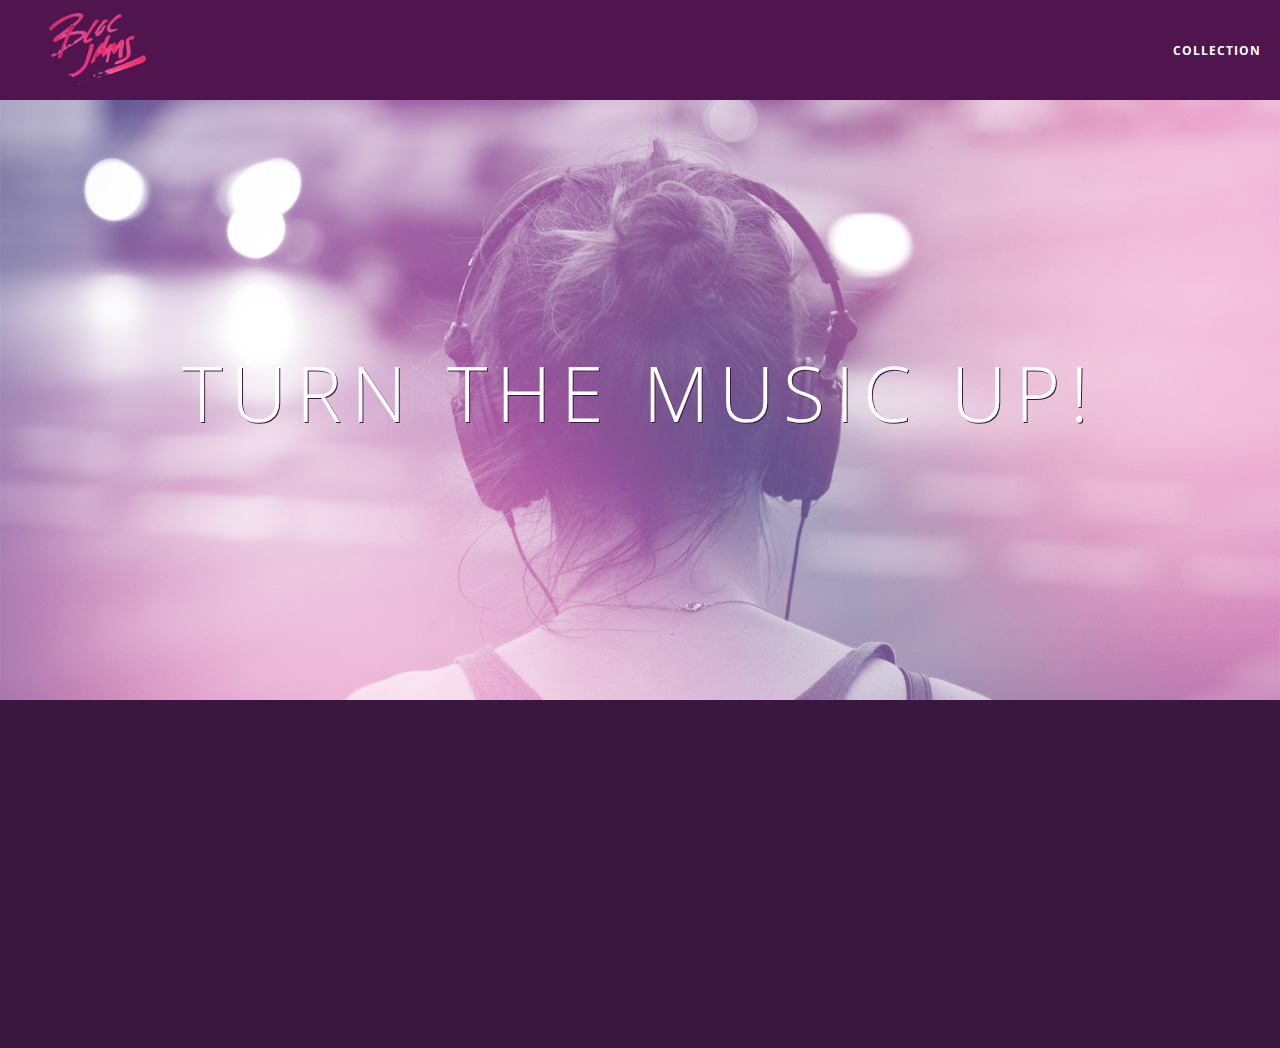
<file: index.html>
<!DOCTYPE html>
 <html>
     <head>
         <title>Bloc Jams</title>
         <meta name="viewport" content="width=device-width, initial-scale=1">
         <link rel="stylesheet" type="text/css" href="http://fonts.googleapis.com/css?family=Open+Sans:400,800,600,700,300">
         <link rel="stylesheet" type="text/css" href="http://code.ionicframework.com/ionicons/2.0.1/css/ionicons.min.css">
         <link rel="stylesheet" type="text/css" href="styles/normalize.css">
         <link rel="stylesheet" type="text/css" href="styles/main.css">
         <link rel="stylesheet" type="text/css" href="styles/landing.css">
     </head>
     <body class="landing">
         <nav class="navbar"> <!-- navigation bar -->
             <a href="index.html" class="logo">
                 <img src="assets/images/bloc_jams_logo.png" alt="bloc jams logo"> <!-- link to index.html through to logo -->
             </a>
             <div class="links-container">
                 <a href="collection.html" class="navbar-link">collection</a> <!-- link to collection through "collection" -->
             </div>
         </nav>
         <section class="hero-content"> <!-- hero content -->
             <h1 class="hero-title">Turn the music up!</h1>
         </section>
         <section class="selling-points container clearfix"> <!-- selling points -->
             <div class="point column third">
                 <span class="ion-music-note"></span>
                 <h5 class="point-title">Choose your music</h5>
                 <p class="point-description">The world is full of music; why should you have to listen to music that someone else chose?</p>
             </div>
             <div class="point column third">
                 <span class="ion-radio-waves"></span>
                 <h5 class="point-title">Unlimited, streaming, ad-free</h5>
                 <p class="point-description">No arbitrary limits. No distractions.</p>
             </div>
             <div class="point column third">
                 <span class="ion-iphone"></span>
                 <h5 class="point-title">Mobile enabled</h5>
                 <p class="point-description">Listen to your music on the go. This streaming service is available on all mobile platforms.</p>
             </div>
         </section>
         <script src="https://code.jquery.com/jquery-2.1.3.min.js"></script>
         <script src="scripts/landing.js"></script>
     </body>
 </html>
</file>
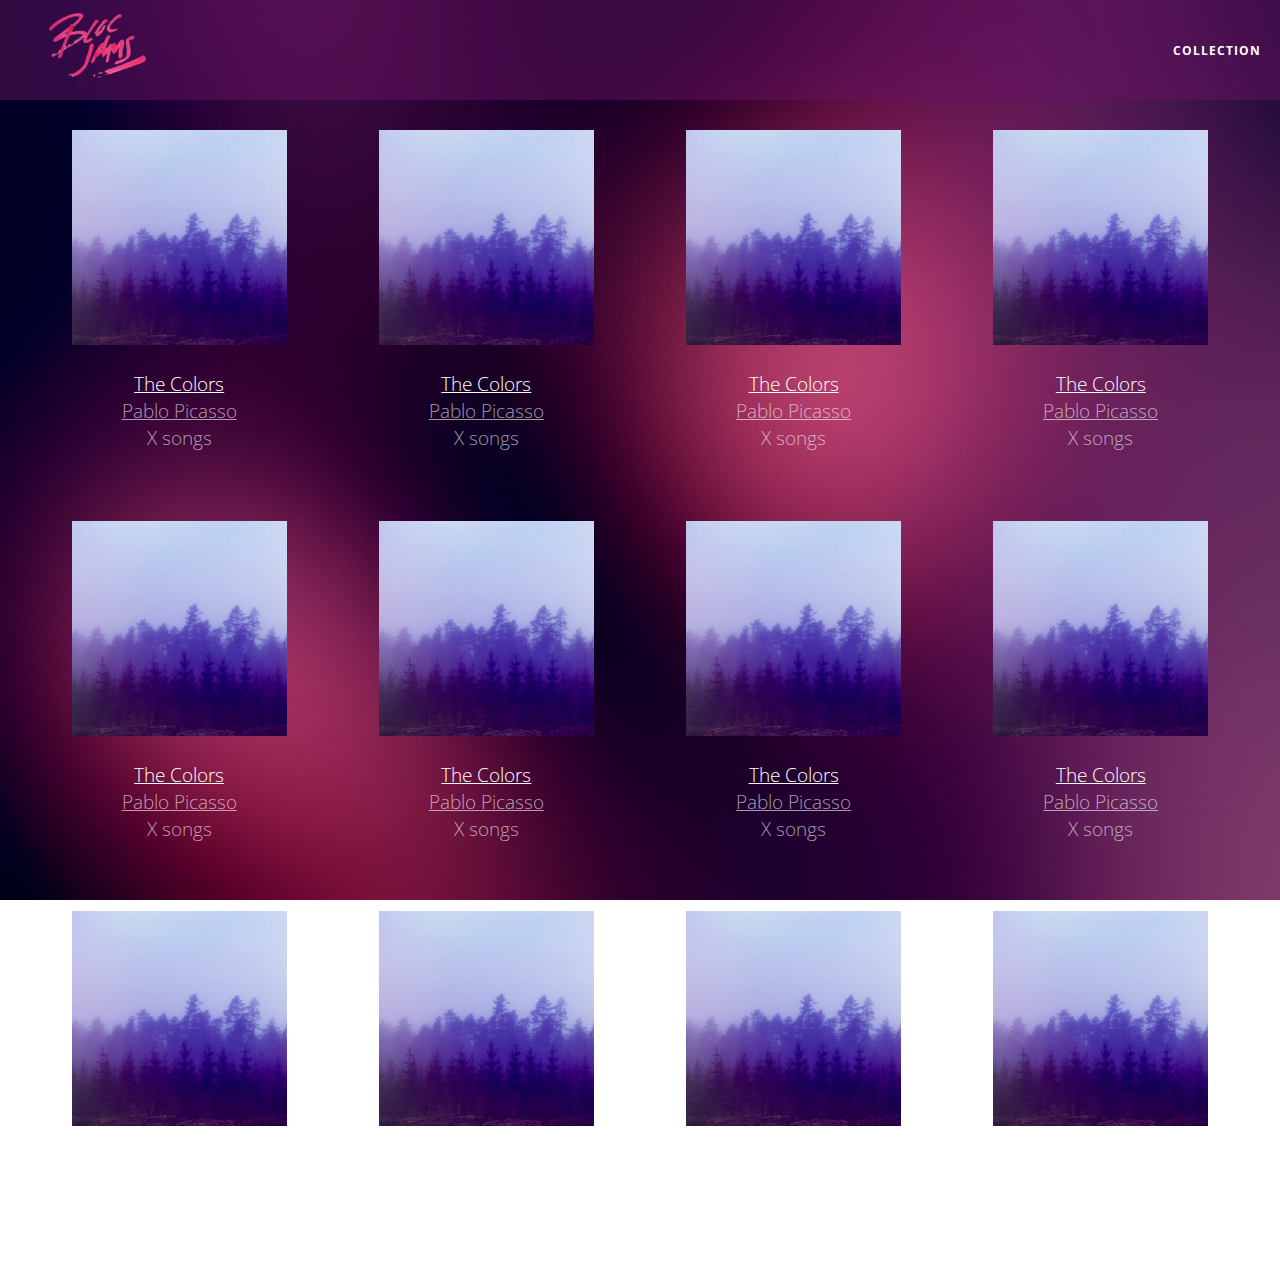
<file: collection.html>
<!DOCTYPE html>
 <html>
     <head>
         <title>Bloc Jams</title>
         <meta name="viewport" content="width=device-width, initial-scale=1">
         <link rel="stylesheet" type="text/css" href="http://fonts.googleapis.com/css?family=Open+Sans:400,800,600,700,300">
         <link rel="stylesheet" type="text/css" href="http://code.ionicframework.com/ionicons/2.0.1/css/ionicons.min.css">
         <link rel="stylesheet" type="text/css" href="styles/normalize.css">
         <link rel="stylesheet" type="text/css" href="styles/main.css">
         <link rel="stylesheet" type="text/css" href="styles/collection.css">
     </head>
     <body class="collection">
         <nav class="navbar"> <!-- navigation bar -->
             <a href="index.html" class="logo">
                 <img src="assets/images/bloc_jams_logo.png" alt="bloc jams logo"> <!-- link to index.html through to logo -->
             </a>
             <div class="links-container">
                 <a href="collection.html" class="navbar-link">collection</a> <!-- link to collection through "collection" -->
             </div>
         </nav>
         <section class="album-covers container clearfix">
             
         </section>
         <script src="https://code.jquery.com/jquery-2.1.3.min.js"></script>
         <script src="scripts/collection.js"></script>
     </body>
 </html>
</file>
<file: styles/main.css>
*, *:before, *:after {
    -moz-box-sizing: border-box;
    -webkit-box-sizing: border-box;
    box-sizing: border-box;
}

html {
    height: 100%;
    font-size: 100%;
}

body {
    font-family: 'Open Sans';
    color: white;
    min-height: 100%;
}

.navbar {
    position: relative;
    padding: 0.5rem;
    background-color: rgba(101,18,95,0.5); /* rgba() value is the same as the rgb() value for color, except that it takes a fourth argument that determines alpha (opacity) of the color. Opacity is measured on a scale from 0 (invisible) to 1 (completely opaque). */
    z-index: 1; /* adds a third dimension to the placement of an element. If two elements overlap, then the z-index determines which of them is displayed on top of the other. */
}

.navbar .links-container {
    display: table;
    position: absolute;
    top: 0;
    right: 0;
    height: 100px;
    color: white;
    text-decoration: none; /* text-decoration property changes the "decorative" properties of text, allowing for the addition of underlines, strikethroughs, and more. By default, anchor tags (<a>) are decorated with an underline, so setting text-decoration to none removes it. */
}

.links-container .navbar-link {
    display: table-cell;
    position: relative;
    height: 100%;
    padding-left: 1rem;
    padding-right: 1rem;
    vertical-align: middle; /* vertical-align orients inline or table-cell content vertically. The middle value centers our nav links vertically within their containers. */
    color: white;
    font-size: 0.625rem;
    letter-spacing: 0.05rem;
    font-weight: 700;
    text-transform: uppercase;
    text-decoration: none;
    cursor: pointer;
}

.links-container .navbar-link:hover { /* A "hover" state of an element occurs when a cursor mouses over it. */
    color: rgb(233,50,117);
}

.navbar > .logo {
    position: relative;
    left: 2rem;
    cursor: pointer; /* produces the finger-pointer icon when you hover over the logo */
}

.container {
    margin: 0 auto;
    max-width: 64em;
}

.container.narrow {
    max-width: 56rem;
}

/* Medium screens (640px) */
@media (min-width: 640px) {
    html { font-size: 112%; }
    
    .column {
        float: left;
        padding-left: 1rem;
        padding-right: 1rem;
    }
    
    .column.full { width: 100%; }
    .column.two-thirds { width: 66.7%; }
    .column.half { width: 50%; }
    .column.third { width: 33.3%; }
    .column.fourth { width: 25%; }
    .column.flow-opposite { float: right; }
}

/* Large screens (1024px) */
@media (min-width: 1024px) {
    html { font-size: 120%; }
}

.clearfix::before,
.clearfix::after {
   content: " ";
   display: table;
}

.clearfix::after {
   clear: both;
}
</file>
<file: styles/landing.css>
body.landing {
    background-color: rgb(58,23,63);
}

.hero-content {
    position: relative;
    min-height: 600px;
    background-image: url(../assets/images/bloc_jams_bg.jpg);
    background-repeat: no-repeat;
    background-position: center center;
    background-size: cover;
}

.hero-content .hero-title {
    position: absolute;
    top: 40%;
    -webkit-transform: translateY(-50%);
    -moz-transform: translateY(-50%);
    transform: translateY(-50%);
    width: 100%;
    text-align: center;
    font-size: 4rem;
    font-weight: 300;
    text-transform: uppercase;
    letter-spacing: 0.5rem;
    text-shadow: 1px 1px 0px rgb(58,23,63);
}

.selling-points {
    position: relative;
}

.point {
    position: relative;
    padding: 2rem;
    text-align: center;
    opacity: 0;
    -webkit-transform: scaleX(0.9) translateY(3rem);
    -moz-transform: scaleX(0.9) translateY(3rem);
    transform: scaleX(0.9) translateY(3rem);
    -webkit-transition: all 0.25s ease-in-out;
    -moz-transition: all 0.25s ease-in-out;
    transition: all 0.25s ease-in-out;
    -webkit-transition-delay: 0.2s;
    -moz-transition-delay: 0.2s;
    transition-delay: 0.2s;
}

.point  .point-title {
    font-size: 1.25rem;
}

.ion-music-note,
.ion-radio-waves,
.ion-iphone {
    color: rgb(233,50,117);
    font-size: 5rem;
}
</file>
<file: styles/collection.css>
body.collection {
     background-image: url(../assets/images/blurred_backgrounds/blur_bg_2.jpg);
     background-repeat: no-repeat;
     background-attachment: fixed;
     background-position: center center;
     background-size: cover;
 }
 
 .album-covers {
     position: relative;
 }
 
 .collection-album-container {
     position: relative;
     margin-top: 30px;
     margin-bottom: 20px;
     text-align: center;
 }
 
 .collection-album-container .caption {
     margin-top: 10px;
 }
 
 .collection-album-container .caption p {
     font-size: 1rem;
     font-weight: 300;
     color: rgba(255, 255, 255, 0.6);
 }
 
 .collection-album-container .caption p a {
     color: rgba(255, 255, 255, 0.6);
 }
 
 .collection-album-container .caption p a.album-name {
     color: white;
 }
 
 .collection-album-container img {
     width: 80%;
 }
</file>
